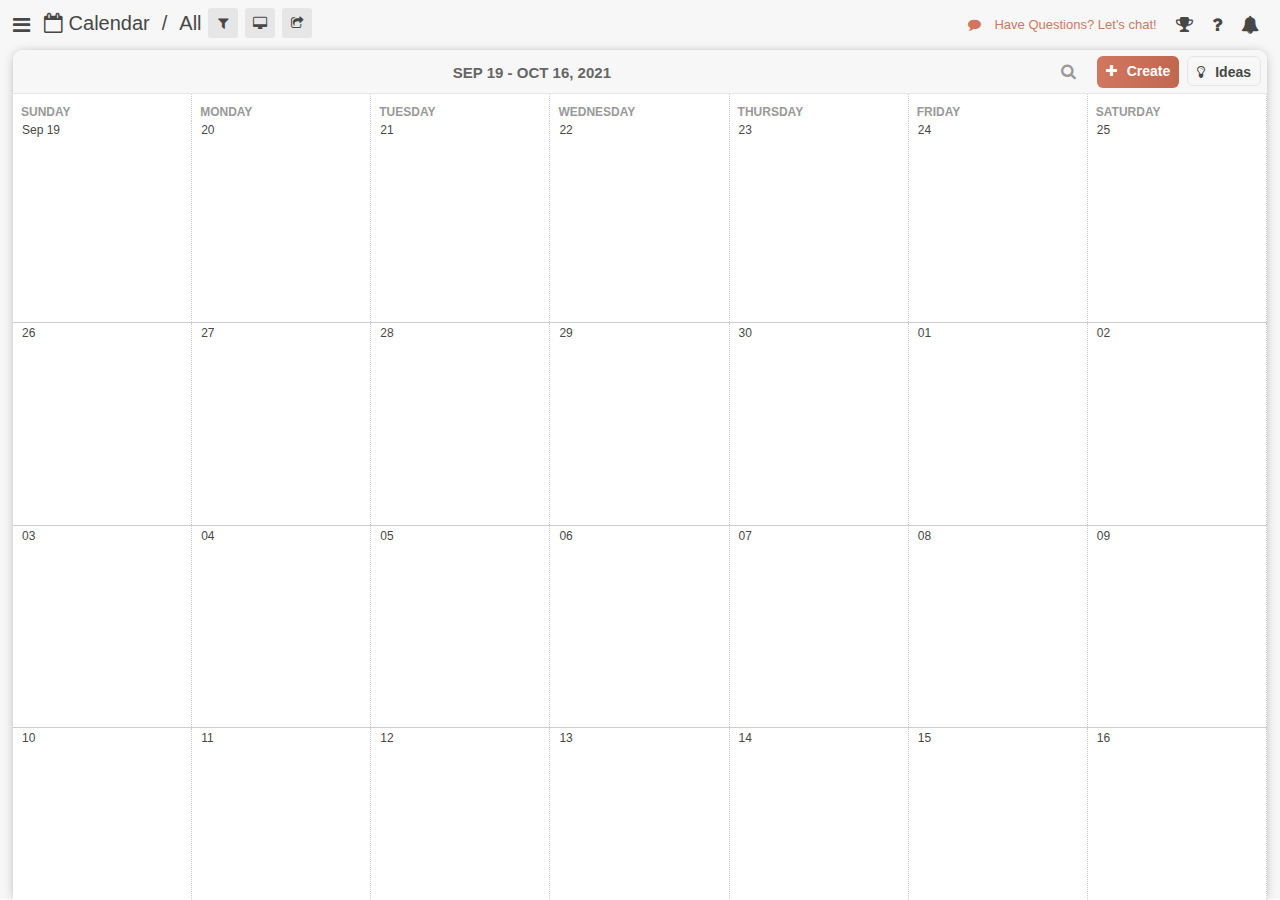
<file: html/home.html>
<!DOCTYPE html>
<html lang="en">
<head>
    <meta charset="UTF-8">
    <meta http-equiv="X-UA-Compatible" content="IE=edge">
    <meta name="viewport" content="width=device-width, initial-scale=1.0">
    <link rel="icon" href="https://coschedule.com/img/favicon.ico" type="image/x-icon">
    <link rel="stylesheet" href="https://cdnjs.cloudflare.com/ajax/libs/font-awesome/4.7.0/css/font-awesome.css"
        integrity="sha512-5A8nwdMOWrSz20fDsjczgUidUBR8liPYU+WymTZP1lmY9G6Oc7HlZv156XqnsgNUzTyMefFTcsFH/tnJE/+xBg=="
        crossorigin="anonymous" referrerpolicy="no-referrer" />
        <link rel="stylesheet" href="../css/home.css">
    <title>CoSchedule</title>
</head>
<body>
    <div class="top-nav-bar">
        <div class="left">
                        <div class="menu">
                            <span><i class="fa fa-bars" aria-hidden="true"></i></span>
                        </div>
                        <div class="navigation">
                            <div class="button">
                                <i class="fa fa-calendar-o" aria-hidden="true"></i>
                                <span>Calendar</span>
                            </div>
                            <div class="divider">/</div>
                            <dib class="bttn">
                                <span>All</span>
                            </dib>
                            <div class="filter-bar">
                                <button><i class="fa fa-filter" aria-hidden="true"></i></button>
                                <button><i class="fa fa-desktop" aria-hidden="true"></i></button>
                                <button><i class="fa fa-share-square-o" aria-hidden="true"></i></button>
                            </div>
                        </div>
        </div>
        <div class="right">
            <div class="chat-bar">
                <span><i class="fa fa-comment" aria-hidden="true"></i></span>
                Have Questions? Let's chat!
            </div>
            <div class="action-btn">
                <button><i class="fa fa-trophy" aria-hidden="true"></i></button>
                <button><i class="fa fa-question" aria-hidden="true"></i></button>
                <button><i class="fa fa-bell" aria-hidden="true"></i></button>
            </div>
        </div>
    </div>
    <div class="main-container-grid">
        <div class="grid-content-body">
            <div class="sub-navigation-bar">
                <div class="col1"></div>
                <div class="col2">
                    <div id="setDayte">Sep 19 - Oct 16, 2021</div>
                </div>
                <div class="col3">
                    <i class="fa fa-search" aria-hidden="true"></i>
                    <div class="btn btn1">
                        <i class="fa fa-plus" aria-hidden="true"></i>
                        <span>Create</span>
                    </div>
                    <div class="btn btn2">
                        <i class="fa fa-lightbulb-o" aria-hidden="true"></i>
                        <span>Ideas</span>
                    </div>
                </div>
            </div>
            <div class="calender-container">
                <div class="calender-head">
                        <label data-test-header-day="Sunday">Sunday</label>
                        <label data-test-header-day="Monday">Monday</label>
                        <label data-test-header-day="Tuesday">Tuesday</label>
                        <label data-test-header-day="Wednesday">Wednesday</label>
                        <label data-test-header-day="Thursday">Thursday</label>
                        <label data-test-header-day="Friday">Friday</label>
                        <label data-test-header-day="Saturday">Saturday</label>
                </div>
                <div class="calender-row">
                    <div class="data-cell" id="data-cell">
                        <div class="data data1">
                            <span>Sep 19</span>
                            <div class="create-menu ">
                                <i class="fa fa-plus" id="click-plus" aria-hidden="true"></i>
                            </div>
                        </div>
                    </div>
                    <div class="data-cell" id="data-cell">
                        <div class="data data1">
                            <span>20</span>
                            <div class="create-menu ">
                                <i class="fa fa-plus" id="click-plus" aria-hidden="true"></i>
                            </div>
                        </div>
                    </div>
                    <div class="data-cell" id="data-cell">
                        <div class="data data1">
                            <span>21</span>
                            <div class="create-menu ">
                                <i class="fa fa-plus" id="click-plus" aria-hidden="true"></i>
                            </div>
                        </div>
                    </div>
                    <div class="data-cell" id="data-cell">
                        <div class="data data1">
                            <span>22</span>
                            <div class="create-menu ">
                                <i class="fa fa-plus" id="click-plus" aria-hidden="true"></i>
                            </div>
                        </div>
                    </div>
                    <div class="data-cell" id="data-cell">
                        <div class="data data1">
                            <span>23</span>
                            <div class="create-menu ">
                                <i class="fa fa-plus" id="click-plus" aria-hidden="true"></i>
                            </div>
                        </div>
                    </div>
                    <div class="data-cell" id="data-cell">
                        <div class="data data1">
                            <span>24</span>
                            <div class="create-menu ">
                                <i class="fa fa-plus" id="click-plus" aria-hidden="true"></i>
                            </div>
                        </div>
                    </div>
                    <div class="data-cell" id="data-cell">
                        <div class="data data1">
                            <span>25</span>
                            <div class="create-menu ">
                                <i class="fa fa-plus" id="click-plus" aria-hidden="true"></i>
                            </div>
                        </div>
                    </div>
                </div>
                <div class="calender-row">
                    <div class="data-cell" id="data-cell"><div class="data data1">
                            <span>26</span>
                            <div class="create-menu ">
                                <i class="fa fa-plus" id="click-plus" aria-hidden="true"></i>
                            </div>
                        </div>
                    </div>
                    <div class="data-cell" id="data-cell"><div class="data data1">
                            <span>27</span>
                            <div class="create-menu ">
                                <i class="fa fa-plus" id="click-plus" aria-hidden="true"></i>
                            </div>
                        </div></div>
                    <div class="data-cell" id="data-cell"><div class="data data1">
                            <span>28</span>
                            <div class="create-menu ">
                                <i class="fa fa-plus" id="click-plus" aria-hidden="true"></i>
                            </div>
                        </div></div>
                    <div class="data-cell" id="data-cell"><div class="data data1">
                            <span>29</span>
                            <div class="create-menu ">
                                <i class="fa fa-plus" id="click-plus" aria-hidden="true"></i>
                            </div>
                        </div></div>
                    <div class="data-cell" id="data-cell"><div class="data data1">
                            <span>30</span>
                            <div class="create-menu ">
                                <i class="fa fa-plus" id="click-plus" aria-hidden="true"></i>
                            </div>
                        </div></div>
                    <div class="data-cell" id="data-cell"><div class="data data1">
                            <span>01</span>
                            <div class="create-menu ">
                                <i class="fa fa-plus" id="click-plus" aria-hidden="true"></i>
                            </div>
                        </div></div>
                    <div class="data-cell" id="data-cell"><div class="data data1">
                            <span>02</span>
                            <div class="create-menu ">
                                <i class="fa fa-plus" id="click-plus" aria-hidden="true"></i>
                            </div>
                        </div></div>
                </div>
                <div class="calender-row">
                    <div class="data-cell" id="data-cell"><div class="data data1">
                            <span>03</span>
                            <div class="create-menu ">
                                <i class="fa fa-plus" id="click-plus" aria-hidden="true"></i>
                            </div>
                        </div></div>
                    <div class="data-cell" id="data-cell"><div class="data data1">
                            <span>04</span>
                            <div class="create-menu ">
                                <i class="fa fa-plus" id="click-plus" aria-hidden="true"></i>
                            </div>
                        </div></div>
                    <div class="data-cell" id="data-cell"><div class="data data1">
                            <span>05</span>
                            <div class="create-menu ">
                                <i class="fa fa-plus" id="click-plus" aria-hidden="true"></i>
                            </div>
                        </div></div>
                    <div class="data-cell" id="data-cell"><div class="data data1">
                            <span>06</span>
                            <div class="create-menu ">
                                <i class="fa fa-plus" id="click-plus" aria-hidden="true"></i>
                            </div>
                        </div></div>
                    <div class="data-cell" id="data-cell"><div class="data data1">
                            <span>07</span>
                            <div class="create-menu ">
                                <i class="fa fa-plus" id="click-plus" aria-hidden="true"></i>
                            </div>
                        </div></div>
                    <div class="data-cell" id="data-cell"><div class="data data1">
                            <span>08</span>
                            <div class="create-menu ">
                                <i class="fa fa-plus" id="click-plus" aria-hidden="true"></i>
                            </div>
                        </div></div>
                    <div class="data-cell" id="data-cell"><div class="data data1">
                            <span>09</span>
                            <div class="create-menu ">
                                <i class="fa fa-plus" id="click-plus" aria-hidden="true"></i>
                            </div>
                        </div></div>
                </div>
                <div class="calender-row">
                    <div class="data-cell" id="data-cell"><div class="data data1">
                            <span>10</span>
                            <div class="create-menu ">
                                <i class="fa fa-plus" id="click-plus" aria-hidden="true"></i>
                            </div>
                        </div></div>
                    <div class="data-cell" id="data-cell"><div class="data data1">
                            <span>11</span>
                            <div class="create-menu ">
                                <i class="fa fa-plus" id="click-plus" aria-hidden="true"></i>
                            </div>
                        </div></div>
                    <div class="data-cell" id="data-cell"><div class="data data1">
                            <span>12</span>
                            <div class="create-menu ">
                                <i class="fa fa-plus" id="click-plus" aria-hidden="true"></i>
                            </div>
                        </div></div>
                    <div class="data-cell" id="data-cell"><div class="data data1">
                            <span>13</span>
                            <div class="create-menu ">
                                <i class="fa fa-plus" id="click-plus" aria-hidden="true"></i>
                            </div>
                        </div></div>
                    <div class="data-cell" id="data-cell"><div class="data data1">
                            <span>14</span>
                            <div class="create-menu ">
                                <i class="fa fa-plus" id="click-plus" aria-hidden="true"></i>
                            </div>
                        </div></div>
                    <div class="data-cell" id="data-cell"><div class="data data1">
                            <span>15</span>
                            <div class="create-menu ">
                                <i class="fa fa-plus" id="click-plus" aria-hidden="true"></i>
                            </div>
                        </div></div>
                    <div class="data-cell" id="data-cell"><div class="data data1">
                            <span>16</span>
                            <div class="create-menu ">
                                <i class="fa fa-plus" id="click-plus" aria-hidden="true"></i>
                            </div>
                        </div>
                    </div>
                </div>
            </div>

        </div>
    </div>

</body>
</html>
<script src="../js-files/home.js"></script>
</file>
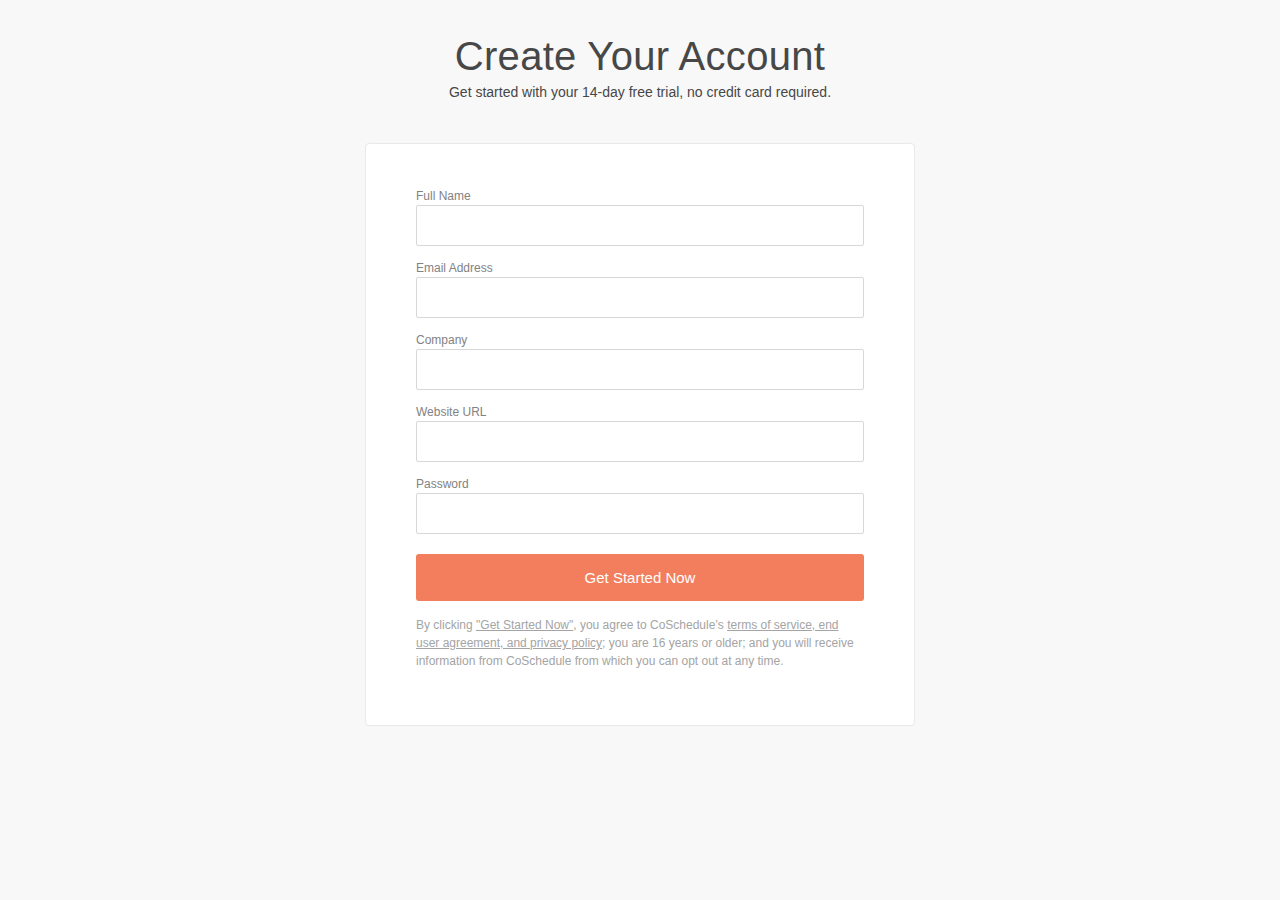
<file: html/sign-up.html>
<!DOCTYPE html>
<html lang="en">
<head>
    <meta charset="UTF-8">
    <meta http-equiv="X-UA-Compatible" content="IE=edge">
    <meta name="viewport" content="width=device-width, initial-scale=1.0">
    <link rel="stylesheet" href="../css/sign-up.css">
    <link rel="icon" href="https://coschedule.com/img/favicon.ico" type="image/x-icon">
    <title>Try CoSchedule FREE Now - CoSchedule</title>
</head>
<body>
    <div class="sign-up-conatiner">
        <div class="sign-uptrail-container">
            <div class="sign-up-headline">
                <h1 class="main-title">Create Your Account</h1>
                <p>Get started with your 14-day free trial, no credit card required.</p>
            </div>
            <form action="" id="my-form" onsubmit="signup(event)">
                <div class="form-signup form-name">
                    <label>Full Name</label>
                    <input type="text" name="" id="name" required>
                </div>
                <div class="form-signup form-email">
                    <label>Email Address</label>
                    <input type="email" name="" id="email" required>
                </div>
                <div class="form-signup form-company">
                    <label>Company</label>
                    <input type="text" name="" id="company" required>
                </div>
                <div class="form-signup form-website">
                    <label>Website URL</label>
                    <input type="text" name="" id="website" required>
                </div>
                <div class="form-signup form-password">
                    <label>Password</label>
                    <input type="password" name="" id="password" required>
                    <div id="signedup"></div>
                </div>
                <div class="form-footer">
                    <div class="btn-container">
                    <input class="btn" id="createAccountButton" type="submit" 
                    value="Get Started Now" >
                        <p class="terms">By clicking <a href="../Html/sign-in.html">"Get Started Now"</a>, you agree to CoSchedule’s <a
                                title="See terms of service and privacy policy.">terms of service, end user agreement, and privacy policy</a>;
                            you are 16 years or older; and you will receive information from CoSchedule from which you can opt out at any time.
                        </p>
                </div>
            </form>
        </div>
    </div>
    <script src="../js-files/sign-up.js"></script>
</body>
</html>
</file>
<file: css/home.css>
* {
  margin: 0;
  padding: 0;
  color: #474747;
  box-sizing: border-box;
}
body {
  font-family: "MuseoSans-300", sans-serif;
  font-size: 15px;
  line-height: 21px;
  height: auto;
  background-color: rgba(255, 255, 255, 0.8);
}
a {
  cursor: pointer;
}

/*  */

.top-nav-bar {
  background-color: #f7f7f7;
  display: flex;
  justify-content: space-between;
  align-items: flex-start;
  width: 100%;
  box-sizing: border-box;
}
.top-nav-bar .left {
  display: flex;
}
.top-nav-bar .left .menu {
  display: flex;
  align-items: center;
  justify-content: center;
  width: 35px;
  height: 50px;
  color: #666;
  font-size: 14px;
  margin-left: 5px;
}
.top-nav-bar .left .menu span {
  padding: 8px;
  font-size: 20px;
}
.top-nav-bar .left .navigation {
  position: relative;
  width: 100%;
  display: flex;
  padding: 8px 10px 0 0;
  min-height: 40px;
}
.top-nav-bar .left .button,
.divider,
.bttn {
  font-size: 20px;
  line-height: 22px;
  font-weight: 400;
  font-style: normal;
  padding: 4px 6px;
}
.filter-bar button {
  padding: 0;
  margin-right: 3px;
  width: 30px;
  height: 30px;
  color: grey;
  background-color: #e6e6e6;
  border: 1px solid transparent;
  border-radius: 3px;
}

/*  */

.top-nav-bar .right {
  display: flex;
  align-items: center;
  justify-items: flex-end;
  padding-right: 15px;
  margin-top: 8px;
}
.top-nav-bar .right .chat-bar,
.top-nav-bar .right .chat-bar span i {
  font-size: 13px;
  color: #d17760;
  margin: 0 10px;
}
.top-nav-bar .right .action-btn button {
  line-height: 13px;
  font-size: 18px;
  padding: 6px;
  margin: 2px 0 0 3px;
  border-radius: 20px;
  border: none;
  background-color: transparent;
  color: #666;
}

/*  */

.main-container-grid {
  height: calc(100vh - 51px);
  display: grid;
  grid-template-columns: auto 1fr auto;
  grid-template-rows: auto;
  background-color: #f7f7f7;
  grid-template-areas: "grid-col-left grid-col-center grid-col-right";
}
.grid-content-body {
  grid-area: grid-col-center;
  background-color: #fff;
  margin: 0 13px;
  height: calc(100vh - 50px);
  max-width: calc(100vw - 26px);
  overflow: hidden;
  box-shadow: 0 1px 12px -3px rgb(0 0 0 / 40%);
  position: relative;
  border-radius: 10px 10px 0 0;
}
.sub-navigation-bar {
  font-size: 14px;
  line-height: 30px;
  font-weight: 400;
  background-color: #f7f7f7;
  display: flex;
  justify-content: space-between;
  align-items: center;
  position: relative;
  width: 100%;
  height: 43px;
}
.sub-navigation-bar .col2 div {
  font-size: 15px;
  line-height: 20px;
  font-weight: 700;
  height: 22px;
  text-transform: uppercase;
  display: flex;
  color: #666;
  align-items: center;
  padding: 6px 8px 4px;
  border-radius: 6px;
  margin: 6px 0 6px 3px;
  justify-content: center;
}
.sub-navigation-bar .col3 {
  display: flex;
}
.sub-navigation-bar .col3 > i {
  color: #999;
  font-size: 16px;
  padding: 7.5px 13px 8.5px;
}

.btn {
  color: #fff;
  height: 32px;
  margin-left: 8px;
  padding: 0 9px;
  border-radius: 6px;
}
.btn1 {
  background: linear-gradient(to right, #d17760, #bc6148 140%);
}
.btn1 span,
.btn1 i {
  color: #fff;
}
.btn span {
  font-weight: 600;
}
.btn i {
  margin-right: 6px;
  font-size: 14px;
}
.btn2 {
  border: 1px solid #e6e6e6;
  color: #666;
  height: 30px;
  margin-right: 6px;
}
.calender-container {
  display: grid;
  grid-template-rows: 26px auto;
  grid-template-columns: 1fr;
  position: relative;
  min-height: calc(100vh - 95px);
  background-color: #fff;
  border-top: 1px solid #e6e6e6;
}
.calender-head {
  display: grid;
  grid-template-columns: repeat(7, calc(100% / 7));
  position: sticky;
  top: 0;
  z-index: 20;
  min-width: 1030px;
}
.calender-row {
  display: grid;
  grid-template-columns: repeat(7, calc(100% / 7));
  grid-template-rows: auto;
  border-bottom: 1px solid #ccc;
}
.calender-head label {
  line-height: 16px;
  margin: 0;
  padding: 10px 8px 1px;
  background-color: #fff;
  border-right: 1px dotted #ccc;
  font-weight: 700;
  font-style: normal;
  display: block;
  color: #999;
  font-size: 12px;
  text-transform: uppercase;
}
.calender-row .data-cell {
  display: grid;
  grid-template-rows: 0 28px auto 1fr auto;
  border-right: 1px dotted #ccc;
  min-height: calc(calc(100vh - 93px) / 4);
}
.data-cell .data {
  display: flex;
  justify-content: space-between;
  font-size: 12px;
  font-weight: 500;
  padding: 0 9px;
  background-color: #fff;
}
.data i {
  display: none;
}
.data-cell:hover .data i {
  display: block;
}
.blog-area {
  margin: 0 7px;
  padding-top: 20px;
  font-size: 11px;
}
</file>
<file: css/sign-up.css>
* {
  margin: 0;
  padding: 0;
  color: #474747;
}
body {
  background-color: #f8f8f8;
}
body {
  font-family: "MuseoSans-300", sans-serif;
  font-size: 15px;
  line-height: 21px;
}
.sign-uptrail-container {
  padding: 30px 20px;
}
/*Header content*/
.sign-up-headline {
  text-align: center;
  box-sizing: border-box;
}
.main-title {
  line-height: 130%;
  letter-spacing: 0.3px;
  font-weight: normal;
  font-family: "MuseoSans-700", sans-serif;
  font-size: 40px;
}
.sign-up-headline p {
  font-size: 14px;
}
/*form setup*/
form {
  max-width: 448px;
  background: #fff;
  border: 1px solid #e9e9e9;
  position: relative;
  border-radius: 4px;
  padding: 40px 50px;
  margin: 40px auto 30px;
  text-align: left;
}
.form-signup {
  margin: 0 0 10px;
  position: relative;
}
form .form-signup label {
  color: #828282;
  font-size: 12px;
  font-weight: 300;
  margin: 0;
  line-height: 130%;
}
form .form-signup input {
  border-radius: 2px;
  border: 1px solid #d8d8d8;
  padding: 12px 40px 10px 18px;
  font-size: 15px;
  margin: 0;
  position: relative;
  z-index: 1;
  width: 100%;
  transition: all 0.2s ease-in-out;
  box-sizing: border-box;
}
form .btn-container {
  display: flex;
  justify-content: flex-end;
  flex-direction: column;
}
form .btn {
  background: #f37e5d;
  color: #fff;
  min-width: 180px;
  margin: 10px 0 0;
  box-shadow: none;
  padding: 15px 20px;
  border: 0;
  font-size: 15px;
  border-radius: 3px;
  cursor: pointer;
}
form p.terms {
  font-size: 12px;
  line-height: 150%;
  color: #a4a4a4;
  padding: 15px 0;
}
form p.terms a {
  color: #a4a4a4;
  text-decoration: underline;
  cursor: pointer;
}
/*========================media querry=====================*/
</file>
